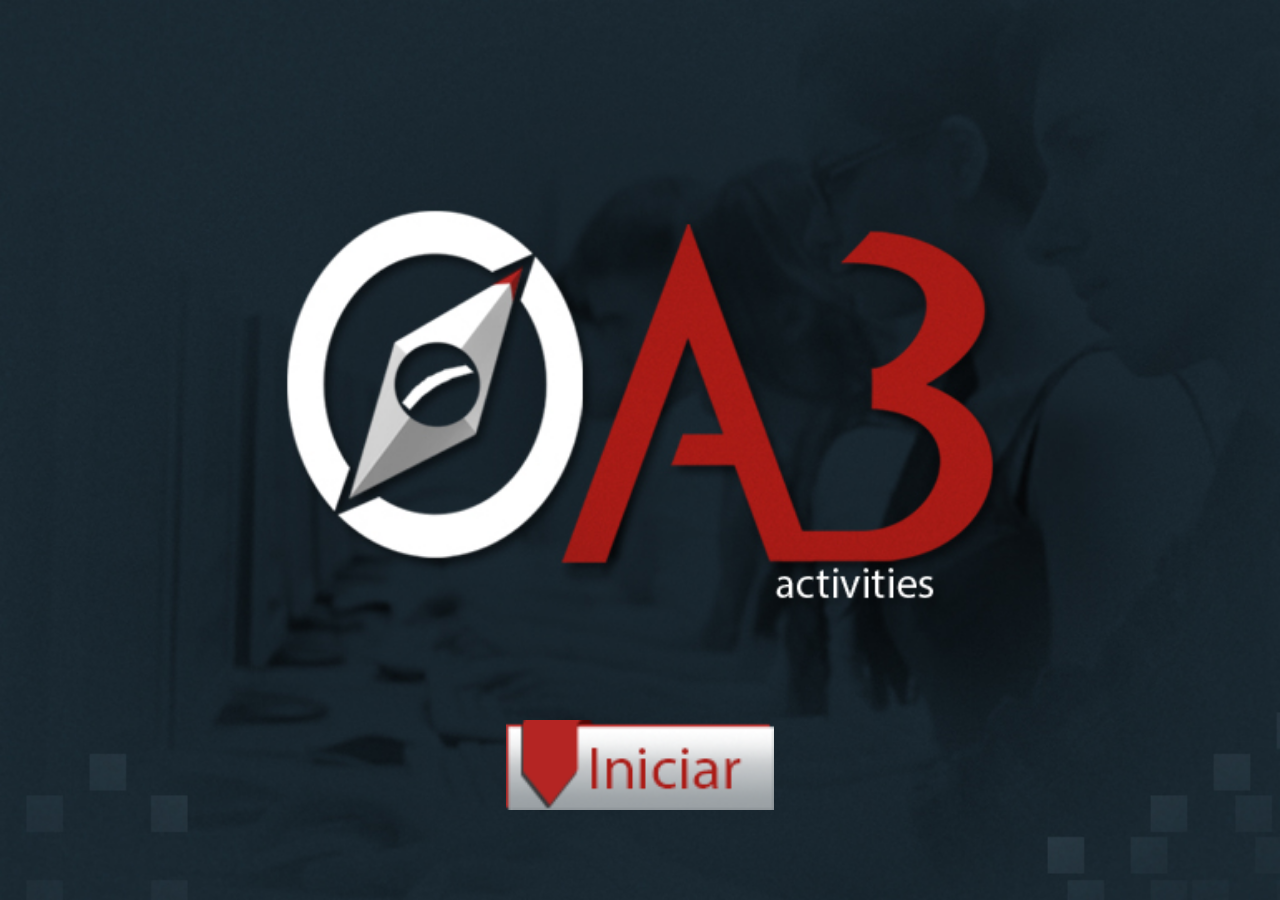
<file: index.html>
<!doctype html>
<html>
<head>
  <meta charset="utf-8">
  <title>A3 Activities - Exames</title>
  <meta name="description" content="Teste seu conhecimento com os simulados para a OAB">
  <meta name="author" content="Luiz Sotero">
  <meta class="viewport" name="viewport" content="width=device-width, initial-scale=1.0">
  <meta http-equiv="X-UA-Compatible" content="IE=edge">

  <!-- Favicon -->
  <!--link rel="shortcut icon" href="img/favicon.ico"-->

  <!-- Bootstrap -->
  <link rel="stylesheet" href="css/bootstrap.min.css">

  <!-- Default Style CSS -->
  <link rel="stylesheet" href="css/style.css">

  <!-- Specific content -->
  <link rel="stylesheet" href="css/content.css">

</head>

<!-- Page body -->
<body>
  <div class="responsive-container home-bg">
    <div class="aspect-ratio-1-1"></div>
    <div class="img-container">
      <div class="centerer"></div>
      <img src="img/BtnIniciar1.png">
    </div>
    <!--img src="img/BG.jpg" style="visibility:hidden"/-->
  </div>

  <!--Fonts-->
  <script src="http://cufon.shoqolate.com/js/cufon-yui.js" type="text/javascript"></script>
  <script src="js/myriad-pro.cufonfonts.js" type="text/javascript"></script>
  <script src="js/js.cookie.js" type="text/javascript"></script>
  <script src="js/iframe-test.js" type="text/javascript"></script>
  <script type="text/javascript">
  Cufon.replace('.myriad-pro-regular', { fontFamily: 'Myriad Pro Regular', hover: true });
  Cufon.replace('.myriad-pro-condensed', { fontFamily: 'Myriad Pro Condensed', hover: true });
  Cufon.replace('.myriad-pro-semibold-italic', { fontFamily: 'Myriad Pro Semibold Italic', hover: true });
  Cufon.replace('.myriad-pro-semibold', { fontFamily: 'Myriad Pro Semibold', hover: true });
  Cufon.replace('.myriad-pro-condensed-italic', { fontFamily: 'Myriad Pro Condensed Italic', hover: true });
  Cufon.replace('.myriad-pro-bold-italic', { fontFamily: 'Myriad Pro Bold Italic', hover: true });
  Cufon.replace('.myriad-pro-bold-condensed-italic', { fontFamily: 'Myriad Pro Bold Condensed Italic', hover: true });
  Cufon.replace('.myriad-pro-bold-condensed', { fontFamily: 'Myriad Pro Bold Condensed', hover: true });
  Cufon.replace('.myriad-pro-bold', { fontFamily: 'Myriad Pro Bold', hover: true });
  </script>
</body>
</html>
</file>
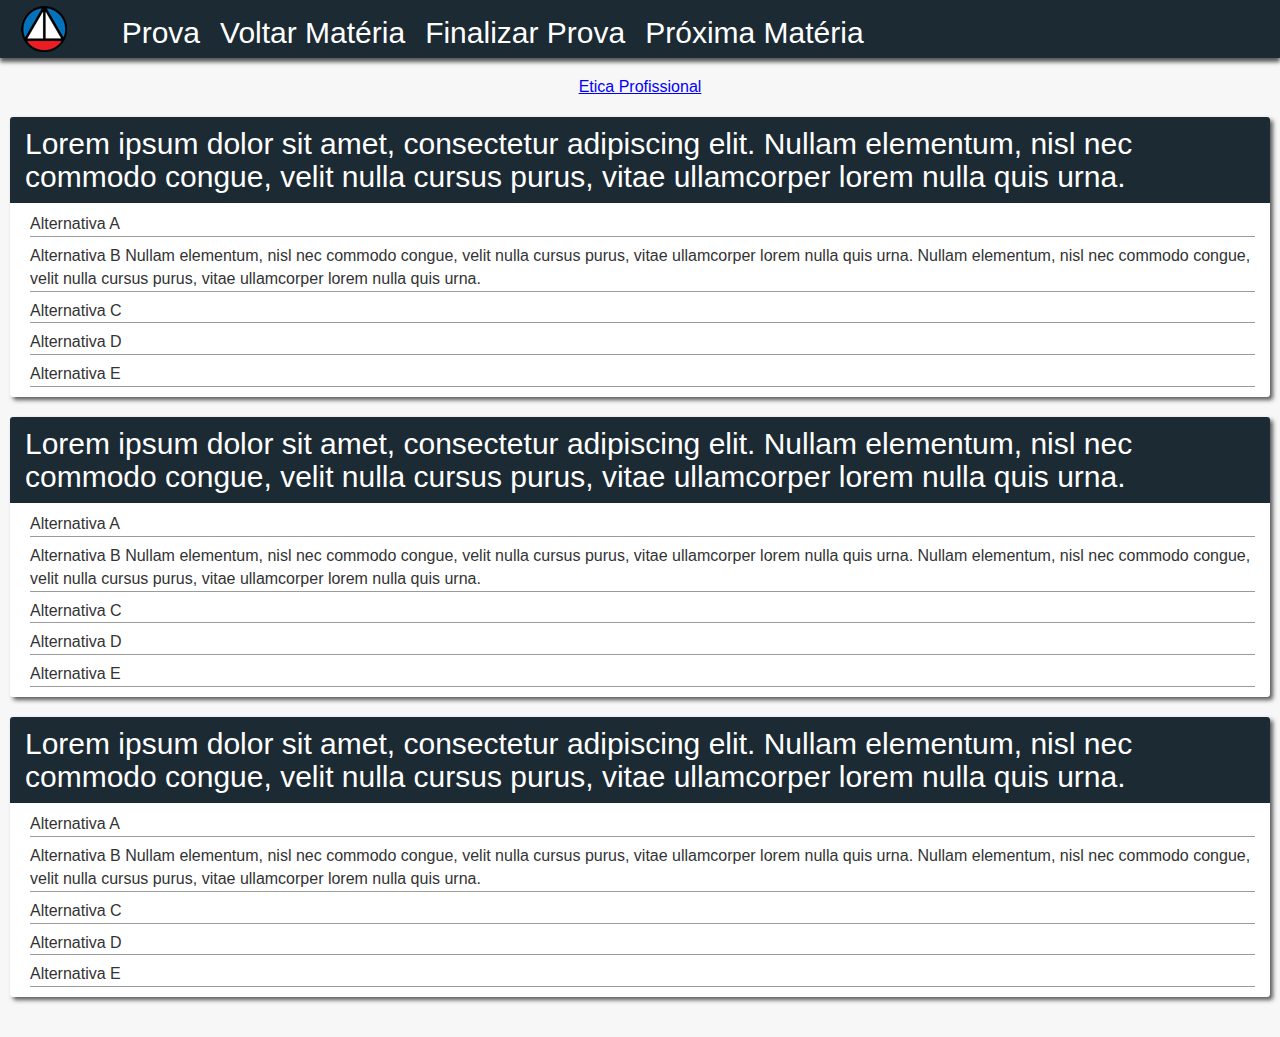
<file: exam.html>
﻿<!doctype html>
<html>
<head>
  <meta charset="utf-8">
  <title>A3 Activities - Exames</title>
  <meta name="description" content="Teste seu conhecimento com os simulados para a OAB">
  <meta name="author" content="Luiz Sotero">
  <meta class="viewport" name="viewport" content="width=device-width, initial-scale=1.0">
  <meta http-equiv="X-UA-Compatible" content="IE=edge">

  <!-- Favicon -->
  <!--link rel="shortcut icon" href="img/favicon.ico"-->

  <!-- Bootstrap -->
  <link rel="stylesheet" href="css/bootstrap.min.css">

  <!-- Default Style CSS -->
  <link rel="stylesheet" href="css/style.css">

  <!-- Specific content -->
  <link rel="stylesheet" href="css/content.css">

</head>

<!-- Page body -->
<body>
  <!-- Header Menu -->
  <header class="header bottom-shadow">
    <nav class="row no-side-margin">
      <div class="col-xs-4 col-sm-1 col-md-1 logo">
        <img src="img/logoCERS.png">
      </div>
      <div class="col-xs-8 col-sm-11 col-md-11">
        <div class="white">
          <ul class="nav navbar-nav navbar-left">
            <li class="myriad-pro-regular">Prova</li>
            <li class="myriad-pro-regular">Voltar Matéria</li>
            <li class="myriad-pro-regular">Finalizar Prova</li>
            <li class="myriad-pro-regular">Próxima Matéria</li>
          </ul>
        </div>
      </div>
    </nav>
  </header> <!-- Header Menu -->

  <div class="exam-title row">
    <div class="col-xs-12">
      <h1 class="myriad-pro-regular hyperlink">Etica Profissional</h1>
    </div>
  </div>
  <!-- Question 1 -->
  <section id="exams" class="question margin-10 container-fluid box-shadow">
    <div class="row">
      <div class="col-xs-12 dark-container">
        <h2 class="myriad-pro-regular">Lorem ipsum dolor sit amet, consectetur adipiscing elit. Nullam elementum, nisl nec commodo congue, velit nulla cursus purus, vitae ullamcorper lorem nulla quis urna.</h2>
      </div>
      <div class="col-xs-12">
        <ul class="alternatives myriad-pro-regular">
          <li class="border-row myriad-pro-regular">
            Alternativa A
          </li>
          <li class="border-row myriad-pro-regular">
            Alternativa B Nullam elementum, nisl nec commodo congue, velit nulla cursus purus, vitae ullamcorper lorem nulla quis urna. Nullam elementum, nisl nec commodo congue, velit nulla cursus purus, vitae ullamcorper lorem nulla quis urna.
          </li>
          <li class="border-row myriad-pro-regular">
            Alternativa C
          </li>
          <li class="border-row myriad-pro-regular">
            Alternativa D
          </li>
          <li class="border-row myriad-pro-regular">
            Alternativa E
          </li>
          
        </ul>
      </div>
    </div> 
  </section> <!-- Question 1 -->
  <!-- Question 2 -->
  <section id="exams" class="question margin-10 container-fluid box-shadow">
    <div class="row">
      <div class="col-xs-12 dark-container">
        <h2 class="myriad-pro-regular">Lorem ipsum dolor sit amet, consectetur adipiscing elit. Nullam elementum, nisl nec commodo congue, velit nulla cursus purus, vitae ullamcorper lorem nulla quis urna.</h2>
      </div>
      <div class="col-xs-12">
        <ul class="alternatives myriad-pro-regular">
          <li class="border-row myriad-pro-regular">
            Alternativa A
          </li>
          <li class="border-row myriad-pro-regular">
            Alternativa B Nullam elementum, nisl nec commodo congue, velit nulla cursus purus, vitae ullamcorper lorem nulla quis urna. Nullam elementum, nisl nec commodo congue, velit nulla cursus purus, vitae ullamcorper lorem nulla quis urna.
          </li>
          <li class="border-row myriad-pro-regular">
            Alternativa C
          </li>
          <li class="border-row myriad-pro-regular">
            Alternativa D
          </li>
          <li class="border-row myriad-pro-regular">
            Alternativa E
          </li>
          
        </ul>
      </div>
    </div> 
  </section> <!-- Question 2 -->
  <!-- Question 3 -->
  <section id="exams" class="question margin-10 container-fluid box-shadow">
    <div class="row">
      <div class="col-xs-12 dark-container">
        <h2 class="myriad-pro-regular">Lorem ipsum dolor sit amet, consectetur adipiscing elit. Nullam elementum, nisl nec commodo congue, velit nulla cursus purus, vitae ullamcorper lorem nulla quis urna.</h2>
      </div>
      <div class="col-xs-12">
        <ul class="alternatives myriad-pro-regular">
          <li class="border-row myriad-pro-regular">
            Alternativa A
          </li>
          <li class="border-row myriad-pro-regular">
            Alternativa B Nullam elementum, nisl nec commodo congue, velit nulla cursus purus, vitae ullamcorper lorem nulla quis urna. Nullam elementum, nisl nec commodo congue, velit nulla cursus purus, vitae ullamcorper lorem nulla quis urna.
          </li>
          <li class="border-row myriad-pro-regular">
            Alternativa C
          </li>
          <li class="border-row myriad-pro-regular">
            Alternativa D
          </li>
          <li class="border-row myriad-pro-regular">
            Alternativa E
          </li>
          
        </ul>
      </div>
    </div> 
  </section> <!-- Question 3 -->

  <!--Fonts-->
  <script src="http://cufon.shoqolate.com/js/cufon-yui.js" type="text/javascript"></script>
  <script src="js/myriad-pro.cufonfonts.js" type="text/javascript"></script>
  <script type="text/javascript">
  Cufon.replace('.myriad-pro-regular', { fontFamily: 'Myriad Pro Regular', hover: true }); 
  Cufon.replace('.myriad-pro-condensed', { fontFamily: 'Myriad Pro Condensed', hover: true }); 
  Cufon.replace('.myriad-pro-semibold-italic', { fontFamily: 'Myriad Pro Semibold Italic', hover: true }); 
  Cufon.replace('.myriad-pro-semibold', { fontFamily: 'Myriad Pro Semibold', hover: true }); 
  Cufon.replace('.myriad-pro-condensed-italic', { fontFamily: 'Myriad Pro Condensed Italic', hover: true }); 
  Cufon.replace('.myriad-pro-bold-italic', { fontFamily: 'Myriad Pro Bold Italic', hover: true }); 
  Cufon.replace('.myriad-pro-bold-condensed-italic', { fontFamily: 'Myriad Pro Bold Condensed Italic', hover: true }); 
  Cufon.replace('.myriad-pro-bold-condensed', { fontFamily: 'Myriad Pro Bold Condensed', hover: true }); 
  Cufon.replace('.myriad-pro-bold', { fontFamily: 'Myriad Pro Bold', hover: true }); 
  </script>
</body>
</file>
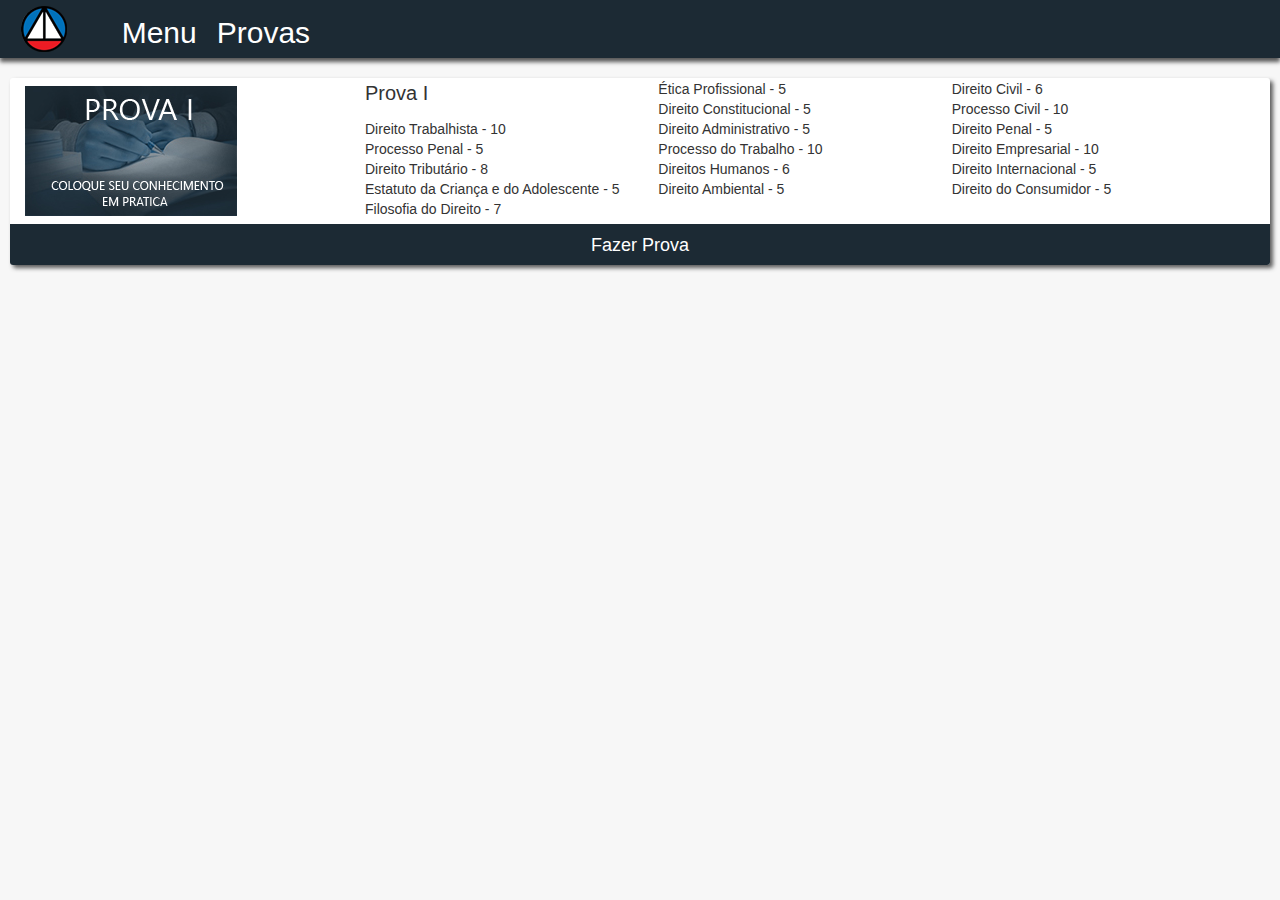
<file: exams.html>
<!doctype html>
<html>
<head>
  <meta charset="utf-8">
  <title>A3 Activities - Exames</title>
  <meta name="description" content="Teste seu conhecimento com os simulados para a OAB">
  <meta name="author" content="Luiz Sotero">
  <meta class="viewport" name="viewport" content="width=device-width, initial-scale=1.0">
  <meta http-equiv="X-UA-Compatible" content="IE=edge">

  <!-- Favicon -->
  <!--link rel="shortcut icon" href="img/favicon.ico"-->

  <!-- Bootstrap -->
  <link rel="stylesheet" href="css/bootstrap.min.css">

  <!-- Default Style CSS -->
  <link rel="stylesheet" href="css/style.css">

  <!-- Specific content -->
  <link rel="stylesheet" href="css/content.css">

</head>

<!-- Page body -->
<body>
  <header class="header bottom-shadow">
    <nav class="row no-side-margin">
      <div class="col-xs-4 col-sm-1 col-md-1 logo">
        <img src="img/logoCERS.png">
      </div>
      <div class="col-xs-8 col-sm-11 col-md-11">
        <div class="white">
          <ul class="nav navbar-nav navbar-left">
            <li class="myriad-pro-regular">Menu</li>
            <li class="myriad-pro-regular">Provas</li>
          </ul>
        </div>
      </div>
    </nav>
  </header> <!-- Header Menu -->

  <section id="exams" class="margin-10 container-fluid box-shadow">
    <div class="row">
      <div class="col-sm-4 col-md-3">
        <img src="img/prova.jpg">
      </div>
      <div class="col-sm-8 col-md-9">
        <div class="col-xs-12">
        </div>
        <div class="col-xs-12">
          <ul class="double-ul tripple-ul">
            <li>Prova I</li>
            <li>Ética Profissional - 5</li>
            <li>Direito Civil - 6</li>
            <li>Direito Constitucional - 5</li>
            <li>Processo Civil - 10</li>
            <li>Direito Trabalhista - 10</li>
            <li>Direito Administrativo - 5</li>
            <li>Direito Penal - 5</li>
            <li>Processo Penal - 5</li>
            <li>Processo do Trabalho - 10</li>
            <li>Direito Empresarial - 10</li>
            <li>Direito Tributário - 8</li>
            <li>Direitos Humanos - 6</li>
            <li>Direito Internacional - 5</li>
            <li>Estatuto da Criança e do Adolescente - 5</li>
            <li>Direito Ambiental - 5</li>
            <li>Direito do Consumidor - 5</li>
            <li>Filosofia do Direito - 7</li>
          </ul>
        </div>
      </div>
    </div>
    <div class="row">
      <div class="col-xs-12 dark-container bottom-button">
        <p class="myriad-pro-regular">Fazer Prova</p>
      </div>
    </div>
  </section>


  <!--Fonts-->
  <script src="http://cufon.shoqolate.com/js/cufon-yui.js" type="text/javascript"></script>
  <script src="js/myriad-pro.cufonfonts.js" type="text/javascript"></script>
  <script type="text/javascript">
  Cufon.replace('.myriad-pro-regular', { fontFamily: 'Myriad Pro Regular', hover: true }); 
  Cufon.replace('.myriad-pro-condensed', { fontFamily: 'Myriad Pro Condensed', hover: true }); 
  Cufon.replace('.myriad-pro-semibold-italic', { fontFamily: 'Myriad Pro Semibold Italic', hover: true }); 
  Cufon.replace('.myriad-pro-semibold', { fontFamily: 'Myriad Pro Semibold', hover: true }); 
  Cufon.replace('.myriad-pro-condensed-italic', { fontFamily: 'Myriad Pro Condensed Italic', hover: true }); 
  Cufon.replace('.myriad-pro-bold-italic', { fontFamily: 'Myriad Pro Bold Italic', hover: true }); 
  Cufon.replace('.myriad-pro-bold-condensed-italic', { fontFamily: 'Myriad Pro Bold Condensed Italic', hover: true }); 
  Cufon.replace('.myriad-pro-bold-condensed', { fontFamily: 'Myriad Pro Bold Condensed', hover: true }); 
  Cufon.replace('.myriad-pro-bold', { fontFamily: 'Myriad Pro Bold', hover: true }); 
  </script>
</body>
</file>
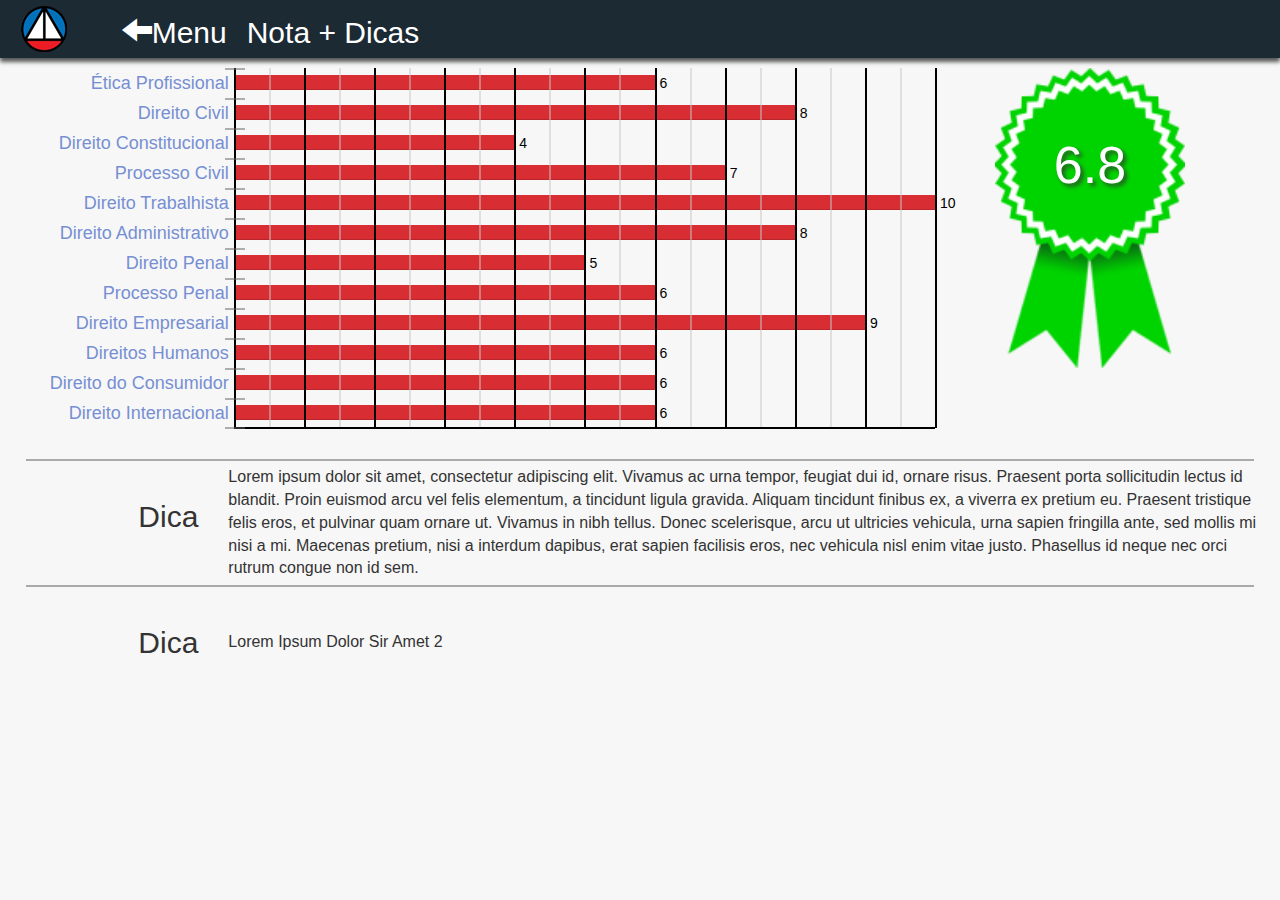
<file: result.html>
﻿<!doctype html>
<html>
<head>
  <meta charset="utf-8">
  <title>A3 Activities - Exames</title>
  <meta name="description" content="Teste seu conhecimento com os simulados para a OAB">
  <meta name="author" content="Luiz Sotero">
  <meta class="viewport" name="viewport" content="width=device-width, initial-scale=1.0">
  <meta http-equiv="X-UA-Compatible" content="IE=edge">

  <!-- Favicon -->
  <!--link rel="shortcut icon" href="img/favicon.ico"-->

  <!-- Bootstrap -->
  <link rel="stylesheet" href="css/bootstrap.min.css">

  <!-- Default Style CSS -->
  <link rel="stylesheet" href="css/style.css">

  <!-- Specific content -->
  <link rel="stylesheet" href="css/content.css">

</head>

<!-- Page body -->
<body>
  <!-- Header Menu -->
  <header class="header bottom-shadow">
    <nav class="row no-side-margin">
      <div class="col-xs-4 col-sm-1 col-md-1 logo">
        <img src="img/logoCERS.png">
      </div>
      <div class="col-xs-8 col-sm-11 col-md-11">
        <div class="white">
          <ul class="nav navbar-nav navbar-left">
            <li class="myriad-pro-regular"><span class="glyphicon glyphicon-arrow-left"> </span>Menu</li>
            <li class="myriad-pro-regular">Nota + Dicas</li>
          </ul>
        </div>
      </div>
    </nav>
  </header> <!-- Header Menu -->
  <div class="row no-side-margin result-box"> <!-- Result area -->
    <div id ="detailed-score" class="col-xs-12 col-md-9 side-padding">
      <div class="row score"> <!-- note row -->
        <div class="col-xs-12 col-sm-3 score-title no-padding">
          <h2>Ética Profissional</h2>
        </div>
        <div class="col-xs-12 col-sm-9 no-padding">
          <div class="progress-background">
            <div class="progress result-progress">
              <div class="progress-bar result-bar" role="progressbar" aria-valuenow="60" aria-valuemin="0" aria-valuemax="100" style="width: 60%;"></div>
              <p style="left: 60%;">6</p>
            </div>
            <div class="vl1"></div>
            <div class="vl2"></div>
            <div class="vl3"></div>
            <div class="vl4"></div>
            <div class="vl5"></div>
            <div class="vl6"></div>
            <div class="vl7"></div>
            <div class="vl8"></div>
            <div class="vl9"></div>
            <div class="vl10"></div>
            <div class="vl11"></div>
            <div class="vhl1"></div>
            <div class="vhl2"></div>
            <div class="vhl3"></div>
            <div class="vhl4"></div>
            <div class="vhl5"></div>
            <div class="vhl6"></div>
            <div class="vhl7"></div>
            <div class="vhl8"></div>
            <div class="vhl9"></div>
            <div class="vhl10"></div>
            <div class="hl1"></div>            
          </div>
        </div>
      </div> <!-- end of note row -->
      <div class="row score"> <!-- note row -->
        <div class="col-xs-12 col-sm-3 score-title no-padding">
          <h2>Direito Civil</h2>
        </div>
        <div class="col-xs-12 col-sm-9 no-padding">
          <div class="progress-background">
            <div class="progress result-progress">  
              <div class="progress-bar result-bar" role="progressbar" aria-valuenow="80" aria-valuemin="0" aria-valuemax="100" style="width: 80%;"></div>
              <p style="left: 80%;">8</p>
            </div>
            <div class="vl1"></div>
            <div class="vl2"></div>
            <div class="vl3"></div>
            <div class="vl4"></div>
            <div class="vl5"></div>
            <div class="vl6"></div>
            <div class="vl7"></div>
            <div class="vl8"></div>
            <div class="vl9"></div>
            <div class="vl10"></div>
            <div class="vl11"></div>
            <div class="vhl1"></div>
            <div class="vhl2"></div>
            <div class="vhl3"></div>
            <div class="vhl4"></div>
            <div class="vhl5"></div>
            <div class="vhl6"></div>
            <div class="vhl7"></div>
            <div class="vhl8"></div>
            <div class="vhl9"></div>
            <div class="vhl10"></div>
            <div class="hl1"></div>            
          </div>
        </div>
      </div> <!-- end of note row -->
      <div class="row score"> <!-- note row -->
        <div class="col-xs-12 col-sm-3 score-title no-padding">
          <h2>Direito Constitucional</h2>
        </div>
        <div class="col-xs-12 col-sm-9 no-padding">
          <div class="progress-background">
            <div class="progress result-progress">  
              <div class="progress-bar result-bar" role="progressbar" aria-valuenow="40" aria-valuemin="0" aria-valuemax="100" style="width: 40%;"></div>
              <p style="left: 40%;">4</p>
            </div>
            <div class="vl1"></div>
            <div class="vl2"></div>
            <div class="vl3"></div>
            <div class="vl4"></div>
            <div class="vl5"></div>
            <div class="vl6"></div>
            <div class="vl7"></div>
            <div class="vl8"></div>
            <div class="vl9"></div>
            <div class="vl10"></div>
            <div class="vl11"></div>
            <div class="vhl1"></div>
            <div class="vhl2"></div>
            <div class="vhl3"></div>
            <div class="vhl4"></div>
            <div class="vhl5"></div>
            <div class="vhl6"></div>
            <div class="vhl7"></div>
            <div class="vhl8"></div>
            <div class="vhl9"></div>
            <div class="vhl10"></div>
            <div class="hl1"></div>            
          </div>
        </div>
      </div> <!-- end of note row -->
      <div class="row score"> <!-- note row -->
        <div class="col-xs-12 col-sm-3 score-title no-padding">
          <h2>Processo Civil</h2>
        </div>
        <div class="col-xs-12 col-sm-9 no-padding">
          <div class="progress-background">
            <div class="progress result-progress">  
              <div class="progress-bar result-bar" role="progressbar" aria-valuenow="70" aria-valuemin="0" aria-valuemax="100" style="width: 70%;"></div>
              <p style="left: 70%;">7</p>
            </div>
            <div class="vl1"></div>
            <div class="vl2"></div>
            <div class="vl3"></div>
            <div class="vl4"></div>
            <div class="vl5"></div>
            <div class="vl6"></div>
            <div class="vl7"></div>
            <div class="vl8"></div>
            <div class="vl9"></div>
            <div class="vl10"></div>
            <div class="vl11"></div>
            <div class="vhl1"></div>
            <div class="vhl2"></div>
            <div class="vhl3"></div>
            <div class="vhl4"></div>
            <div class="vhl5"></div>
            <div class="vhl6"></div>
            <div class="vhl7"></div>
            <div class="vhl8"></div>
            <div class="vhl9"></div>
            <div class="vhl10"></div>
            <div class="hl1"></div>            
          </div>
        </div>
      </div> <!-- end of note row -->
      <div class="row score"> <!-- note row -->
        <div class="col-xs-12 col-sm-3 score-title no-padding">
          <h2>Direito Trabalhista</h2>
        </div>
        <div class="col-xs-12 col-sm-9 no-padding">
          <div class="progress-background">
            <div class="progress result-progress">  
              <div class="progress-bar result-bar" role="progressbar" aria-valuenow="100" aria-valuemin="0" aria-valuemax="100" style="width: 100%;"></div>
              <p style="left: 100%;">10</p>
            </div>
            <div class="vl1"></div>
            <div class="vl2"></div>
            <div class="vl3"></div>
            <div class="vl4"></div>
            <div class="vl5"></div>
            <div class="vl6"></div>
            <div class="vl7"></div>
            <div class="vl8"></div>
            <div class="vl9"></div>
            <div class="vl10"></div>
            <div class="vl11"></div>
            <div class="vhl1"></div>
            <div class="vhl2"></div>
            <div class="vhl3"></div>
            <div class="vhl4"></div>
            <div class="vhl5"></div>
            <div class="vhl6"></div>
            <div class="vhl7"></div>
            <div class="vhl8"></div>
            <div class="vhl9"></div>
            <div class="vhl10"></div>
            <div class="hl1"></div>            
          </div>
        </div>
      </div> <!-- end of note row -->
      <div class="row score"> <!-- note row -->
        <div class="col-xs-12 col-sm-3 score-title no-padding">
          <h2>Direito Administrativo</h2>
        </div>
        <div class="col-xs-12 col-sm-9 no-padding">
          <div class="progress-background">
            <div class="progress result-progress">  
              <div class="progress-bar result-bar" role="progressbar" aria-valuenow="80" aria-valuemin="0" aria-valuemax="100" style="width: 80%;"></div>
              <p style="left: 80%;">8</p>
            </div>
            <div class="vl1"></div>
            <div class="vl2"></div>
            <div class="vl3"></div>
            <div class="vl4"></div>
            <div class="vl5"></div>
            <div class="vl6"></div>
            <div class="vl7"></div>
            <div class="vl8"></div>
            <div class="vl9"></div>
            <div class="vl10"></div>
            <div class="vl11"></div>
            <div class="vhl1"></div>
            <div class="vhl2"></div>
            <div class="vhl3"></div>
            <div class="vhl4"></div>
            <div class="vhl5"></div>
            <div class="vhl6"></div>
            <div class="vhl7"></div>
            <div class="vhl8"></div>
            <div class="vhl9"></div>
            <div class="vhl10"></div>
            <div class="hl1"></div>            
          </div>
        </div>
      </div> <!-- end of note row -->
      <div class="row score"> <!-- note row -->
        <div class="col-xs-12 col-sm-3 score-title no-padding">
          <h2>Direito Penal</h2>
        </div>
        <div class="col-xs-12 col-sm-9 no-padding">
          <div class="progress-background">
            <div class="progress result-progress">  
              <div class="progress-bar result-bar" role="progressbar" aria-valuenow="50" aria-valuemin="0" aria-valuemax="100" style="width: 50%;"></div>
              <p style="left: 50%;">5</p>
            </div>
            <div class="vl1"></div>
            <div class="vl2"></div>
            <div class="vl3"></div>
            <div class="vl4"></div>
            <div class="vl5"></div>
            <div class="vl6"></div>
            <div class="vl7"></div>
            <div class="vl8"></div>
            <div class="vl9"></div>
            <div class="vl10"></div>
            <div class="vl11"></div>
            <div class="vhl1"></div>
            <div class="vhl2"></div>
            <div class="vhl3"></div>
            <div class="vhl4"></div>
            <div class="vhl5"></div>
            <div class="vhl6"></div>
            <div class="vhl7"></div>
            <div class="vhl8"></div>
            <div class="vhl9"></div>
            <div class="vhl10"></div>
            <div class="hl1"></div>            
          </div>
        </div>
      </div> <!-- end of note row -->
      <div class="row score"> <!-- note row -->
        <div class="col-xs-12 col-sm-3 score-title no-padding">
          <h2>Processo Penal</h2>
        </div>
        <div class="col-xs-12 col-sm-9 no-padding">
          <div class="progress-background">
            <div class="progress result-progress">  
              <div class="progress-bar result-bar" role="progressbar" aria-valuenow="60" aria-valuemin="0" aria-valuemax="100" style="width: 60%;"></div>
              <p style="left: 60%;">6</p>
            </div>
            <div class="vl1"></div>
            <div class="vl2"></div>
            <div class="vl3"></div>
            <div class="vl4"></div>
            <div class="vl5"></div>
            <div class="vl6"></div>
            <div class="vl7"></div>
            <div class="vl8"></div>
            <div class="vl9"></div>
            <div class="vl10"></div>
            <div class="vl11"></div>
            <div class="vhl1"></div>
            <div class="vhl2"></div>
            <div class="vhl3"></div>
            <div class="vhl4"></div>
            <div class="vhl5"></div>
            <div class="vhl6"></div>
            <div class="vhl7"></div>
            <div class="vhl8"></div>
            <div class="vhl9"></div>
            <div class="vhl10"></div>
            <div class="hl1"></div>            
          </div>
        </div>
      </div> <!-- end of note row -->
      <div class="row score"> <!-- note row -->
        <div class="col-xs-12 col-sm-3 score-title no-padding">
          <h2>Direito Empresarial</h2>
        </div>
        <div class="col-xs-12 col-sm-9 no-padding">
          <div class="progress-background">
            <div class="progress result-progress">  
              <div class="progress-bar result-bar" role="progressbar" aria-valuenow="90" aria-valuemin="0" aria-valuemax="100" style="width: 90%;"></div>
              <p style="left: 90%;">9</p>
            </div>
            <div class="vl1"></div>
            <div class="vl2"></div>
            <div class="vl3"></div>
            <div class="vl4"></div>
            <div class="vl5"></div>
            <div class="vl6"></div>
            <div class="vl7"></div>
            <div class="vl8"></div>
            <div class="vl9"></div>
            <div class="vl10"></div>
            <div class="vl11"></div>
            <div class="vhl1"></div>
            <div class="vhl2"></div>
            <div class="vhl3"></div>
            <div class="vhl4"></div>
            <div class="vhl5"></div>
            <div class="vhl6"></div>
            <div class="vhl7"></div>
            <div class="vhl8"></div>
            <div class="vhl9"></div>
            <div class="vhl10"></div>
            <div class="hl1"></div>            
          </div>
        </div>
      </div> <!-- end of note row -->
      <div class="row score"> <!-- note row -->
        <div class="col-xs-12 col-sm-3 score-title no-padding">
          <h2>Direitos Humanos</h2>
        </div>
        <div class="col-xs-12 col-sm-9 no-padding">
          <div class="progress-background">
            <div class="progress result-progress">  
              <div class="progress-bar result-bar" role="progressbar" aria-valuenow="60" aria-valuemin="0" aria-valuemax="100" style="width: 60%;"></div>
              <p style="left: 60%;">6</p>
            </div>
            <div class="vl1"></div>
            <div class="vl2"></div>
            <div class="vl3"></div>
            <div class="vl4"></div>
            <div class="vl5"></div>
            <div class="vl6"></div>
            <div class="vl7"></div>
            <div class="vl8"></div>
            <div class="vl9"></div>
            <div class="vl10"></div>
            <div class="vl11"></div>
            <div class="vhl1"></div>
            <div class="vhl2"></div>
            <div class="vhl3"></div>
            <div class="vhl4"></div>
            <div class="vhl5"></div>
            <div class="vhl6"></div>
            <div class="vhl7"></div>
            <div class="vhl8"></div>
            <div class="vhl9"></div>
            <div class="vhl10"></div>
            <div class="hl1"></div>            
          </div>
        </div>
      </div> <!-- end of note row -->
      <div class="row score"> <!-- note row -->
        <div class="col-xs-12 col-sm-3 score-title no-padding">
          <h2>Direito do Consumidor</h2>
        </div>
        <div class="col-xs-12 col-sm-9 no-padding">
          <div class="progress-background">
            <div class="progress result-progress">  
              <div class="progress-bar result-bar" role="progressbar" aria-valuenow="60" aria-valuemin="0" aria-valuemax="100" style="width: 60%;"></div>
              <p style="left: 60%;">6</p>
            </div>
            <div class="vl1"></div>
            <div class="vl2"></div>
            <div class="vl3"></div>
            <div class="vl4"></div>
            <div class="vl5"></div>
            <div class="vl6"></div>
            <div class="vl7"></div>
            <div class="vl8"></div>
            <div class="vl9"></div>
            <div class="vl10"></div>
            <div class="vl11"></div>
            <div class="vhl1"></div>
            <div class="vhl2"></div>
            <div class="vhl3"></div>
            <div class="vhl4"></div>
            <div class="vhl5"></div>
            <div class="vhl6"></div>
            <div class="vhl7"></div>
            <div class="vhl8"></div>
            <div class="vhl9"></div>
            <div class="vhl10"></div>
            <div class="hl1"></div>            
          </div>
        </div>
      </div> <!-- end of note row -->
      <div class="row score"> <!-- note row -->
        <div class="col-xs-12 col-sm-3 score-title no-padding">
          <h2>Direito Internacional</h2>
        </div>
        <div class="col-xs-12 col-sm-9 no-padding">
          <div class="progress-background">
            <div class="progress result-progress">  
              <div class="progress-bar result-bar" role="progressbar" aria-valuenow="60" aria-valuemin="0" aria-valuemax="100" style="width: 60%;"></div>
              <p style="left: 60%;">6</p>
            </div>
            <div class="vl1"></div>
            <div class="vl2"></div>
            <div class="vl3"></div>
            <div class="vl4"></div>
            <div class="vl5"></div>
            <div class="vl6"></div>
            <div class="vl7"></div>
            <div class="vl8"></div>
            <div class="vl9"></div>
            <div class="vl10"></div>
            <div class="vl11"></div>
            <div class="vhl1"></div>
            <div class="vhl2"></div>
            <div class="vhl3"></div>
            <div class="vhl4"></div>
            <div class="vhl5"></div>
            <div class="vhl6"></div>
            <div class="vhl7"></div>
            <div class="vhl8"></div>
            <div class="vhl9"></div>
            <div class="vhl10"></div>
            <div class="hl1"></div>            
          </div>
        </div>
      </div> <!-- end of note row -->
      <div class="row"> <!-- last hl -->
        <div class="col-xs-3 no-padding"></div>
        <div class="col-xs-9 no-padding">
          <div class="hl2"></div>
        </div>
      </div>
    </div>
    <div id="total-score" class="col-xs-12 col-md-3">
      <div class="stamp">
        <h1>6.8</h1>
      </div>
      
    </div>
  </div>
  <div class="border-top"></div>
  <div class="row hint-row no-side-margin">
    <div class="col-xs-12 col-sm-2 hint">
      <div class="hint-title">
        <h2>Dica</h2>
      </div>
    </div>
    <div class="col-xs-12 col-sm-10 hint">
      <div class="hint-text">
        <p>Lorem ipsum dolor sit amet, consectetur adipiscing elit. Vivamus ac urna tempor, feugiat dui id, ornare risus. Praesent porta sollicitudin lectus id blandit. Proin euismod arcu vel felis elementum, a tincidunt ligula gravida. Aliquam tincidunt finibus ex, a viverra ex pretium eu. Praesent tristique felis eros, et pulvinar quam ornare ut. Vivamus in nibh tellus. Donec scelerisque, arcu ut ultricies vehicula, urna sapien fringilla ante, sed mollis mi nisi a mi. Maecenas pretium, nisi a interdum dapibus, erat sapien facilisis eros, nec vehicula nisl enim vitae justo. Phasellus id neque nec orci rutrum congue non id sem.</p>
      </div>
        
    </div>
  </div>
  <div class="border-top"></div>
  <div class="row hint-row no-side-margin">
    <div class="col-xs-12 col-sm-2 hint">
      <div class="hint-title">
        <h2>Dica</h2>
      </div>
    </div>
    <div class="col-xs-12 col-sm-10">
      <div class="hint">
        <div class="hint-text">
          <p>Lorem Ipsum Dolor Sir Amet 2</p>
        </div>
      </div>
    </div>
  </div>

  <!-- Change score order -->
  <script src="js/jquery-1.11.2.min.js"></script>
  <script type="text/javascript">
    $(document).load($(window).bind("resize", listenWidth));
    $(document).load($(window).bind("load", listenWidth));

    function listenWidth( e ) {
        if($(window).width()<992)
        {
            $("#detailed-score").remove().insertAfter($("#total-score"));
            // Put the #total-score element centralized in the window
            $('#total-score').css('left', ($(window).width()-$('.stamp').width())/2 + 'px');
            $('#total-score').addClass('no-padding');
        } else {
            $("#detailed-score").remove().insertBefore($("#total-score"));
            $('#total-score').css('left','15px');
        }
    }
  </script>
  <!--Fonts-->
  <script src="http://cufon.shoqolate.com/js/cufon-yui.js" type="text/javascript"></script>
  <script src="js/myriad-pro.cufonfonts.js" type="text/javascript"></script>
  <script type="text/javascript">
  Cufon.replace('.myriad-pro-regular', { fontFamily: 'Myriad Pro Regular', hover: true }); 
  Cufon.replace('.myriad-pro-condensed', { fontFamily: 'Myriad Pro Condensed', hover: true }); 
  Cufon.replace('.myriad-pro-semibold-italic', { fontFamily: 'Myriad Pro Semibold Italic', hover: true }); 
  Cufon.replace('.myriad-pro-semibold', { fontFamily: 'Myriad Pro Semibold', hover: true }); 
  Cufon.replace('.myriad-pro-condensed-italic', { fontFamily: 'Myriad Pro Condensed Italic', hover: true }); 
  Cufon.replace('.myriad-pro-bold-italic', { fontFamily: 'Myriad Pro Bold Italic', hover: true }); 
  Cufon.replace('.myriad-pro-bold-condensed-italic', { fontFamily: 'Myriad Pro Bold Condensed Italic', hover: true }); 
  Cufon.replace('.myriad-pro-bold-condensed', { fontFamily: 'Myriad Pro Bold Condensed', hover: true }); 
  Cufon.replace('.myriad-pro-bold', { fontFamily: 'Myriad Pro Bold', hover: true }); 
  </script>
</body>
</file>
<file: css/style.css>
body {
  background-color: #F7F7F7;
}

.responsive-container {
  position: relative;
  width: 100%;
}

.aspect-ratio-1-1 {
  padding-top: 100%; /* forces 1:1 aspect ratio */
}

.img-container {
  position: absolute;
  top: 0;
  bottom: 0;
  left: 0;
  right: 0;
  
  text-align:center; /* Align center inline elements */
  font: 0/0 a;
  overflow: hidden;
}

.img-container .centerer {
  /* display: inline-block; */
  /* vertical-align: middle; */
  height: 80%;
  /* top: 120%; */
}

.img-container img {
  vertical-align: middle;
  display: inline-block;
  /* width: 75%; */
  height: 10%;
  min-height: 42px;
  max-height: 100%; /* <-- Set maximum height to 100% of its parent */
  /*max-width: 100%; */ /* <-- Set maximum width to 100% of its parent */
    
}

.logo {
  overflow: hidden;
}

.bottom-shadow {
  -webkit-box-shadow: 0px 4px 4px 0px rgba(50, 50, 50, 0.8);
  -moz-box-shadow:    0px 4px 4px 0px rgba(50, 50, 50, 0.8);
  box-shadow:         0px 4px 4px 0px rgba(50, 50, 50, 0.8);
}

.box-shadow {
  -webkit-box-shadow: 3px 3px 4px 0px rgba(50, 50, 50, 0.8);
  -moz-box-shadow:    3px 3px 4px 0px rgba(50, 50, 50, 0.8);
  box-shadow:         3px 3px 4px 0px rgba(50, 50, 50, 0.8);
}

.header {
  background-color: #1C2A34;
  width: 100%;
  vertical-align: middle;
}

.header .row {
  margin-right:0;
}

.header img {
  padding: 5px 5px;
}

.header ul {
  margin-top: 12px;
}

.nav li {
  font-size: 30px;
  margin-right: 20px;
}

.nav li:hover:before {
  background: #FFFFFF;
  bottom: 0px;
  content: "";
  display: block;
  height: 5px;
  margin: 0 0 -1px;
  position: absolute;
  width: 100%;
}

.white {
  color: white;
  height: 100%;
}

section {
  background-color: white;
  margin-top: 20px;
  border-radius: 3px;
  -webkit-border-radius: 3px;
  -moz-border-radius: 3px;
  overflow:hidden;
}

section:last-of-type {
  margin-bottom: 40px;
}

.margin-10 {
  margin-left:10px;
  margin-right: 10px;
}

section img {
  padding: 8px 0;
  width:100%;
  max-width: 212px;
}

.double-ul, .tripple-ul {
  width:100%;
  list-style: none;
  overflow: hidden;
  -webkit-padding-start: 5px;
  -moz-padding-start: 5px;
  margin-bottom: 5px;
}
.double-ul li:first-child,
.tripple-ul li:first-child {
  font-size: 20px;
}
@media (min-width: 450px) {
  .double-ul li {
    float: left;
    width: 50%;
    padding-left: 5px
  }
}
@media (min-width: 700px) {
  .tripple-ul li {
    float: left;
    width: 33.33333333%;
    padding-left: 5px
  }
}

.dark-container {
  width: 100%;
  height: 100%;
  line-height: 40px;
  background-color: #1C2A34;  
  color: white;
}

.dark-container h2 {
  margin-top: 10px;
}

.bottom-button {
  width: 100%;
  float: none;
  text-align: center;
}

.bottom-button p {
  display: inline-block;
  font-size: 18px;
  margin: 0;
  vertical-align: middle;
}

.bottom-button p:hover:before {
  background: #FFFFFF;
  bottom: 0px;
  content: "";
  display: block;
  height: 5px;
  margin: 0 0 -1px;
  position: absolute;
  width: 88px;
}

/*.hyperlink:hover:before {
    background: #FFFFFF;
    bottom: 0px;
    content: "";
    display: block;
    height: 5px;
    margin: 0 0 -1px;
    position: absolute;
    width: 100%;
}*/

.alternatives {
  list-style: none;
  overflow: hidden;
  -webkit-padding-start: 5px;
  -moz-padding-start: 5px;
}
.alternatives li {
  font-size: 16px;
  margin-top: 8px;
}

.alternatives li:first-child {
  margin-top: 10px;
}

.border-row {
  border-bottom: 1px solid #9A9C9B;
}
.exam-title {
  text-align: center;
  margin-left: 0;
  margin-right: 0;
}
.exam-title h1 {
  font-size: 16px;
  color: blue;
  text-decoration: underline; !important
  float:left;
  display: inline-block;
  margin-bottom: 0;
}

.stamp h1 {
  font-size: 52px;
  line-height: 195px;
  margin-top: 0px;
  margin-bottom: 0px;
  color: white;
  text-shadow: 3px 3px 4px rgba(50, 50, 50, 0.8);
}

.no-side-margin {
  margin-left: 0px;
  margin-right: 0px;
}

.side-padding {
  padding-left: 15px;
  padding-right: 40px;
}

.result-box {
  margin-top: 10px;
  margin-bottom: 30px;
}

.progress-background {
  height: 30px;
  padding-top: 7px;
}

.result-progress {
  border-radius: 0px;
  -webkit-border-radius: 0px;
  -moz-border-radius: 0px;
  margin-bottom: 0px;
  background-color: transparent;
  box-shadow: none; 
  -webkit-box-shadow: none;
  -moz-box-shadow: none;
  height:15px;
}

.result-bar {
  background-color: #D72D33;
}

.result-progress p {
  position: absolute;
  top: 5px;
  margin-left: 5px;
  font-size: 14px;
  color: black;
}

.score-title {
  overflow: hidden;
}

@media (min-width: 768px) {
  .score-title {
    text-align: right;
  }
}

.score h2 {
  font-size: 18px;
  color: #768FD2;
  margin-top: 6px;
  margin-bottom: 0px;
  margin-right:5px;
  white-space: nowrap;
}

.hint {
  vertical-align: middle;
  min-height: 100px;
  display: table;
  table-layout: fixed;
  margin-top: 5px;
  margin-bottom: 5px;
}

.hint p {
  font-size: 16px;
}

.hint-title {
  display:table-cell;
  vertical-align:middle;
}

@media (min-width: 768px) {
  .hint-title {
    text-align: right;
  }
}

.hint-title h2 {
  vertical-align: middle;
  display: inline-block;
  margin-top: 0;
  margin-bottom: 0;
}

.hint-text {
  min-height: 100px;
  display: table;
}

.hint-text p {
  display: table-cell;
  vertical-align: middle;
}

.border-top {
  margin: 0px 2% 0px 2%;
  border: 0;
  border-top: 2px solid #aaa;
}

.vl1:after, .vl2:after, .vl3:after,
.vl4:after, .vl5:after, .vl6:after, 
.vl7:after, .vl8:after, .vl9:after,
.vl10:after, .vl11:after, .vhl1:after,
.vhl2:after, .vhl3:after, .vhl4:after, 
.vhl5:after, .vhl6:after, .vhl7:after,
.vhl8:after, .vhl9:after, .vhl10:after {
  content: '';
  width: 0;
  height: 100%;
  position: absolute;
  border: 1px solid black;
  top: 0%;
  left: 0%;
}

.hl1:after, .hl2:after {
  content: '';
  width: 20px;
  height: 0%;
  position: absolute;
  border: 1px solid rgba(100, 100, 100, .5);
  left: -9px;
}

.hl1:after {
  top: 0%;
}

.hl2:after {
  bottom: 0%;
}

.hl2:before {
  content: '';
  bottom: 0%;
  width: 100%;
  height: 0%;
  position: absolute;
  border: 1px solid black;
  left: 0px;
}

.vhl1:after,
.vhl2:after, .vhl3:after, .vhl4:after, 
.vhl5:after, .vhl6:after, .vhl7:after,
.vhl8:after, .vhl9:after, .vhl10:after {
  border: 1px solid rgba(200, 200, 200, .5);
}

.vl2:after {
  left: 10%;
}

.vl3:after {
  left: 20%;
}

.vl4:after {
  left: 30%;
}

.vl5:after {
  left: 40%;
}

.vl6:after {
  left: 50%;
}

.vl7:after {
  left: 60%;
}

.vl8:after {
  left: 70%;
}

.vl9:after {
  left: 80%;
}

.vl10:after {
  left: 90%;
}

.vl11:after {
  left: 100%;
  margin-right: -1px;
}

.vhl1:after {
  left: 5%;
}

.vhl2:after {
  left: 15%;
}

.vhl3:after {
  left: 25%;
}

.vhl4:after {
  left: 35%;
}

.vhl5:after {
  left: 45%;
}

.vhl6:after {
  left: 55%;
}

.vhl7:after {
  left: 65%;
}

.vhl8:after {
  left: 75%;
}

.vhl9:after {
  left: 85%;
}

.vhl10:after {
  left: 95%;
}

.no-padding {
  padding: 0px;
}
/*
.row {
  margin-left: 0px;
  margin-right: 0px;
}
debug
* {background-color: white;}
* * {background-color: yellow;}
* * * {background-color: blue;}
* * * * {background-color: green;}
* * * * * {background-color: red;}
* * * * * * {background-color: pink;}
* * * * * * * {background-color: black;}
*/
</file>
<file: css/content.css>
@media (max-width: 900px) {
  .home-bg {
    background-position: 50% 50% !important;
  }

}

.home-bg {
  background-image: url('../img/BG.jpg');
  width: 100vw;
  background-repeat: no-repeat;
  background-position: center top;
  -webkit-background-size: cover;
  background-size: cover;
  bottom: 0;
  left: 0;
  overflow: hidden;
  position: absolute;
  right: 0;
  text-align: center;
  top: 0;
  z-index: 0;
}

.stamp {
  background-image: url('../img/resultStamp.png');
  width: 80%;
  background-repeat: no-repeat;
  background-position: center top;
  -webkit-background-size: cover;
  background-size: cover;
  bottom: 0;
  left: 5px;
  overflow: visible;
  position: relative;
  right: 0;
  text-align: center;
  top: 0;
  z-index: 0;
  min-height: 300px;
  min-width: 190px;
  max-width: 190px;
}
</file>
